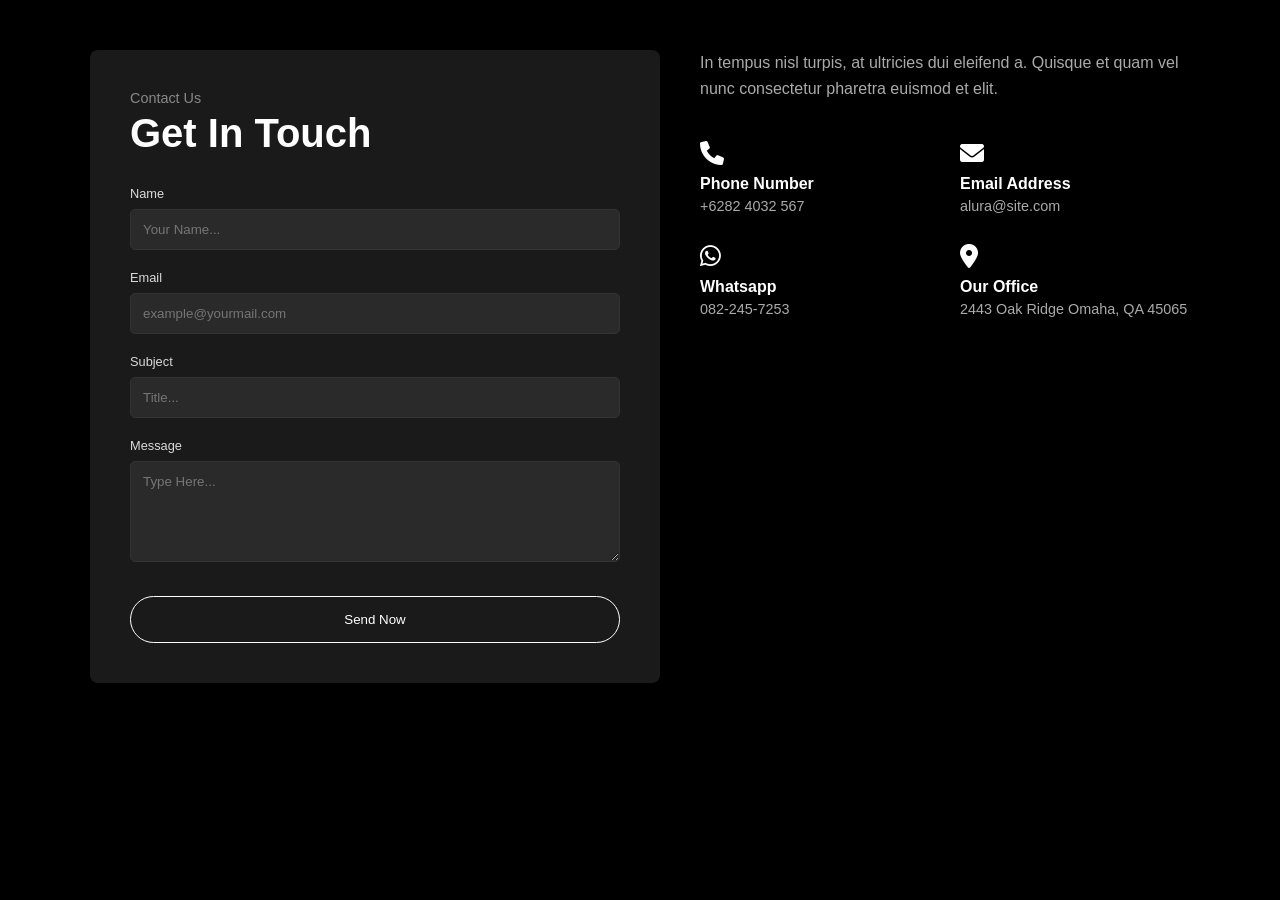
<file: contact.html>
<!DOCTYPE html>
<html lang="en">
<head>
    <meta charset="UTF-8">
    <meta name="viewport" content="width=device-width, initial-scale=1.0">
    <title>Contact Us</title>
    <link rel="stylesheet" href="style.css">
    <link rel="stylesheet" href="https://cdnjs.cloudflare.com/ajax/libs/font-awesome/6.0.0/css/all.min.css">
</head>




<style>
    
* {
    margin: 0;
    padding: 0;
    box-sizing: border-box;
    font-family: 'Segoe UI', Tahoma, Geneva, Verdana, sans-serif;
}

body {
    background-color: #000;
    color: #fff;
    padding: 50px 20px;
}

.container {
    max-width: 1100px;
    margin: 0 auto;
    display: flex;
    flex-wrap: wrap; 
    gap: 40px;
}


.contact-form {
    flex: 1;
    min-width: 300px;
    background-color: #1a1a1a;
    padding: 40px;
    border-radius: 8px;
}

.subtitle { color: #888; font-size: 0.9rem; margin-bottom: 5px; }
h1 { font-size: 2.5rem; margin-bottom: 30px; }

.input-group { margin-bottom: 20px; }
.input-group label { display: block; color: #dcdada; font-size: 0.8rem; margin-bottom: 8px; }

input, textarea {
    width: 100%;
    padding: 12px;
    background-color: #2a2a2a;
    border: 1px solid #333;
    border-radius: 5px;
    color: #fff;
    outline: none;
}

.btn-send {
    width: 100%;
    padding: 15px;
    background: transparent;
    color: white;
    border: 1px solid #fff;
    border-radius: 30px;
    cursor: pointer;
    margin-top: 10px;
    transition: 0.3s;
}

.btn-send:hover {
    background: #fff;
    color: #000;
}


.contact-info {
    flex: 1;
    min-width: 300px;
}

.description { color: #aaa; line-height: 1.6; margin-bottom: 40px; }

.info-grid {
    display: grid;
    grid-template-columns: repeat(2, 1fr); 
    gap: 30px;
    margin-bottom: 30px;
}

.info-item i { font-size: 1.5rem; margin-bottom: 10px; display: block; }
.info-item h3 { font-size: 1rem; margin-bottom: 5px; }
.info-item p { color: #aaa; font-size: 0.9rem; }

.map-container {
    border-radius: 10px;
    overflow: hidden;
}

/* Responsive  */
@media (max-width: 768px) {
    .container {
        flex-direction: column; 
    }
    
    .info-grid {
        grid-template-columns: 1fr; 
    }
}
</style>






<body>

<section class="contact-section">
    <div class="container">
        
        <div class="contact-form">
            <p class="subtitle">Contact Us</p>
            <h1>Get In Touch</h1>
                    <form action="contact_process.php" method="POST">
            <div class="input-group">
                <label>Name</label>
                <input type="text" name="u_name" placeholder="Your Name..." required>
            </div>
            <div class="input-group">
                <label>Email</label>
                <input type="email" name="u_email" placeholder="example@yourmail.com" required>
            </div>
            <div class="input-group">
                <label>Subject</label>
                <input type="text" name="u_subject" placeholder="Title..." required>
            </div>
            <div class="input-group">
                <label>Message</label>
                <textarea name="u_message" rows="5" placeholder="Type Here..." required></textarea>
            </div>
            <button type="submit" class="btn-send">Send Now</button>
        </form>
        </div>

        <div class="contact-info">
            <p class="description">
                In tempus nisl turpis, at ultricies dui eleifend a. Quisque et quam vel nunc consectetur pharetra euismod et elit.
            </p>

            <div class="info-grid">
                <div class="info-item">
                    <i class="fas fa-phone"></i>
                    <h3>Phone Number</h3>
                    <p>+6282 4032 567</p>
                </div>
                <div class="info-item">
                    <i class="fas fa-envelope"></i>
                    <h3>Email Address</h3>
                    <p>alura@site.com</p>
                </div>
                <div class="info-item">
                    <i class="fab fa-whatsapp"></i>
                    <h3>Whatsapp</h3>
                    <p>082-245-7253</p>
                </div>
                <div class="info-item">
                    <i class="fas fa-map-marker-alt"></i>
                    <h3>Our Office</h3>
                    <p>2443 Oak Ridge Omaha, QA 45065</p>
                </div>
            </div>

            <div class="map-container">
                <iframe src="https://www.google.com/maps/embed?pb=!1m18!1m12!1m3!1d2483.5404232051285!2d-0.1219623!3d51.503324!2m3!1f0!2f0!3f0!3m2!1i1024!2i768!4f13.1!3m3!1m2!1s0x487604b900d26973%3A0x4291f3172409ea92!2slastminute.com%20London%20Eye!5e0!3m2!1sen!2suk!4v1700000000000" width="100%" height="200" style="border:0;" allowfullscreen="" loading="lazy"></iframe>
            </div>
        </div>

    </div>
</section>

</body>
</html>
</file>
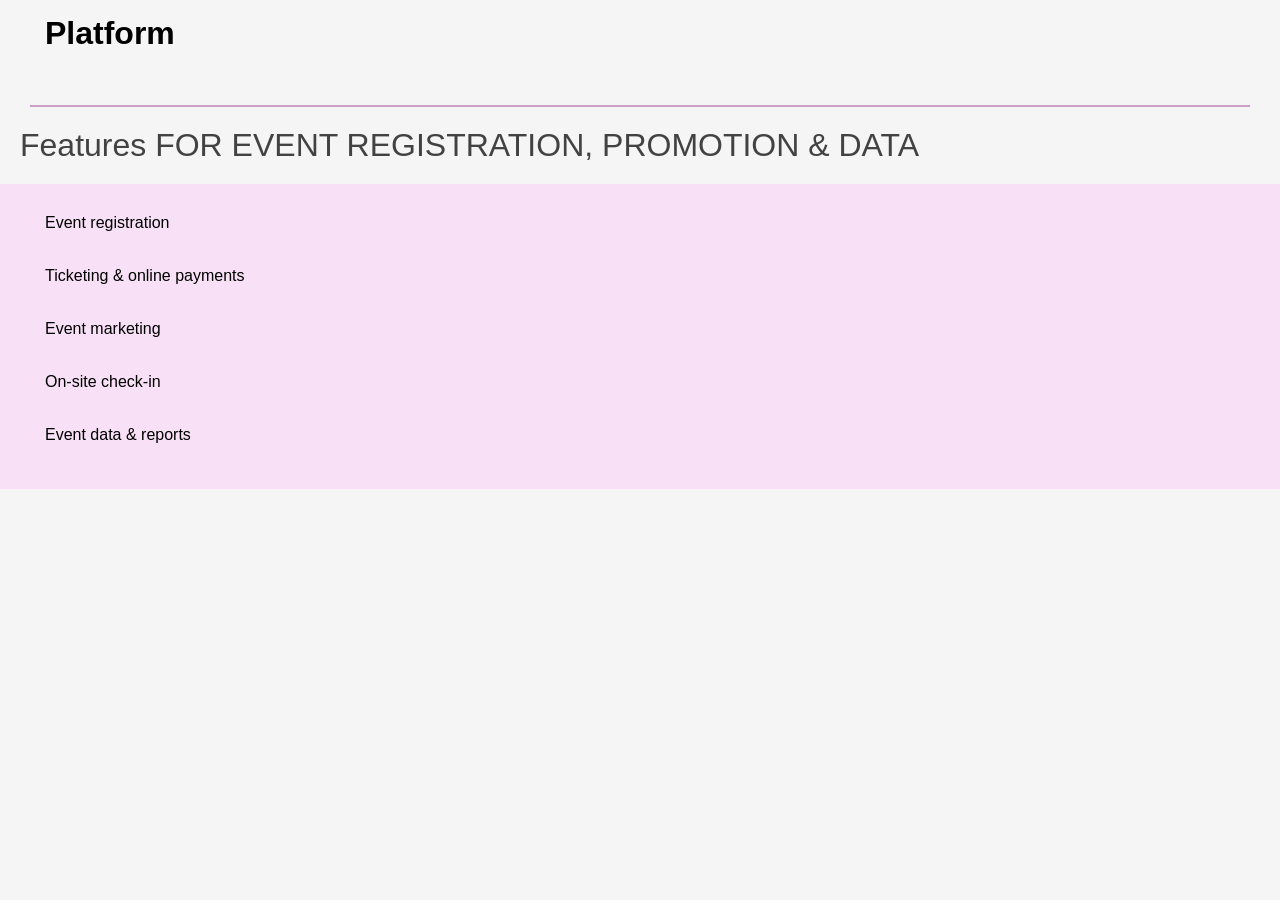
<file: platform.html>
<!DOCTYPE html>
<html lang="en">
<head>
    <meta charset="UTF-8">
    <meta name="viewport" content="width=device-width, initial-scale=1.0">
    <title>platform</title>



    <style>
        *{ margin:0; padding:0;}

        html,body{ width:100%; height:100%; }

        #main{ width:100%; height:100%; background-color:whitesmoke; font-family: Arial, Helvetica, sans-serif;}

        #head{
            margin:0px 30px 0px 30px;
            padding:15px 15px 0px 15px;
            height: 10%;
            border-bottom: 2px solid rgb(203, 159, 198);
        }

        #data{
            padding:20px;
        }
        #data h1{
            font-weight: lighter;
            color: rgb(66, 66, 66);
        }
     /*   207, 169, 203)*/
        #list ul{
            padding:20px 35px 20px 35px;
            list-style: none;
            background-color:rgb(248, 225, 246);
        }
        ul li{padding:10px 5px 25px 10px;}
        li a{
            color:black;
            text-decoration: none;
        }
        li:hover{background-color:rgb(234, 220, 233);}

    </style>




</head>
<body>
    <div id="main">
        <div id="head">
            <h1>Platform</h1>
        </div>
        
        <div id="data">
            <h1>Features FOR EVENT REGISTRATION, PROMOTION & DATA</h1>
        </div>
        <div id="list">
                <ul>
                <li><a href="booking.html">Event registration</a></li>
                <li><a href="booking.html">Ticketing & online payments</a></li>
                <li><a href="booking.html">Event marketing</a></li>
                <li><a href="booking.html">On-site check-in</a></li>
                <li><a href="booking.html">Event data & reports</a></li>
            </ul>
            </div>
    </div>
</body>
</html>
</file>
<file: style.css>
*{ margin:0; padding:0;}

html,body{ width:100%; height:100%; }

#main{ width:100%; height:100%;}
    
    /* ===================================================================== */
    /* ============================== HEADER ============================== */
    /* =================================================================== */


    #fakeH{ width:100%; height:20%; } 

    header{ width:100%; 
            height:20%;
            background-color: rgb(255, 255, 255);
            display:flex;
            align-items: center;
            position: fixed;
            z-index: 100; }

    table{ width:100%; border-collapse: collapse; }

    th, td{ text-align: center; }

    td a{   text-decoration: none; color:black; font-weight: lighter; font-size: small; }

    td a:hover{ cursor: pointer; text-decoration: underline; font-weight: bold; }

    .colm1{ width:25%; padding-right:10px;}

    #colm2{ width:50%; border-right:1px solid black; border-left:1px solid black; }

    #colm2 h1{ text-decoration: underline; font-family: 'Viaoda Libre'; font-size: 40px; }

    #colm2 h6{ font-size:16px; }

    .colm1 h3{ font-family: 'Viaoda Libre'; }
        
    .row1{  width:25%;  padding-top:10px; }

    #row2{ width:50%; border-right:1px solid black; border-left:1px solid black; }


/* ====================== RESPONSIVE DESIGN ======================== */
/* Tablets */
@media (max-width: 992px) {
    header {  height: auto;  padding: 15px 0;}
    #fakeH { height: 130px;}
    #colm2 h1 { font-size: 32px;}
    #colm2 h6 { font-size: 12px;}
    .colm1 h3 { font-size: 16px; }
    td a { font-size: 12px;}
}
@media screen and (max-width:668px){
#fakeH{height:150px;}
}
@media (max-width: 652px) {
    #fakeH { height: 170px;}
}
/* Mobile devices */
@media (max-width: 440px) {

    table, tr{ width: 100%;}
    th, td{ width: 100%; padding: 5px 0; }
    header { text-align: center; height: auto; padding: 10px 0; }
    #fakeH { height: 160px; }
    #colm2 h1 { font-size: 26px; }
    #colm2 h6 { font-size: 10px; }
    .colm1 h3 { font-size: 14px; }
    td a { font-size: 10px; display: inline-block; }
}

    /* ===================================__======__================================ */
    /* ======================|\ | /\ \  /|__| /\ |__|    ========================== */
    /* ======================| \|/--\ \/ |__|/--\|  \============================= */

    
/* NAVBAR */
#navbar{ width:100%;
         height:60px;
         background:black;
         display:flex;
         align-items:center;
         justify-content:space-between;
         padding:0 20px; }

/* SOCIAL ICONS */
#bar1{ width: 20%; display:flex; }

.icon{ padding:7px; margin-right:10px; border-radius:10px; color:white; }
.icon a{ padding:7px 0px 7px 7px; margin-right:10px; border-radius:10px; color:white; }
.icon:hover{ background:grey;  cursor:pointer; box-shadow: white 0 0 3px;}
.icon a:hover{ background:grey;  cursor:pointer;}

/* TOOLTIP 
.tooltip {
  position: relative;
  display: inline-block;
  cursor: pointer;
}

.title {
  visibility: hidden;
  background-color: black;
  color: #fff;
  padding: 5px 8px;
  border-radius: 5px;
  position: absolute;
  top: -30px;
  left: 50%;
  transform: translateX(-50%);
  white-space: nowrap;
  font-size: 12px;
  opacity: 0;
  transition: opacity 0.3s;
}

.tooltip:hover .tooltip-text {
  visibility: visible;
  opacity: 1;
}          */

/* MENU */
#bar2{  width: 80%; display: flex; flex-direction: column; justify-content: center; }

#bar2 ul{ margin:7px; display:flex;  list-style:none;}

#bar2 ul li{ margin:0 15px;}
#bar2 ul li { color:white; font-weight:bold; text-decoration:none; }
#bar2 ul li:hover{ color:grey; cursor: pointer;}
#bar2 ul li a{ color:white; font-weight:bold; text-decoration:none; }

#bar2 ul li a:hover{ color:grey;}

#signup button{display: none;}
 #signup  button{
        color:white; margin:0px;
        background: transparent; cursor:pointer;
        border: 1px solid black; border-radius: 30px;
        box-shadow:rgb(188, 153, 49) 0 0 5px ;
        }
#signup button:hover{ font-weight: lighter; border-color: rgb(188, 153, 49);text-decoration: none; }


/* HAMBURGER */
.menu-toggle{ display:none; font-size:26px; color:white; cursor:pointer; }



/*-----menu--toggle--------*/
#homebar{
    z-index: 1000;
    position:absolute;
    width: 32%;
    height: 50%;
    box-shadow: white 0 0 5px;
    border-bottom-right-radius:20px ;
    background-color: black;
    transition: 0.5s ease;
    display:none;
}

#home-toggle li{
    padding:20px 20px ;
    list-style: none;
}
#home-toggle li a{
    color: white;
    text-decoration: none;
    font-size: 20px;
}
#home-toggle li:hover{
    background-color: rgb(53, 53, 53);
}
input::selection~#home{
    top:-300px;
}




/*---------MOBILE-----RESPONSIVE-------- */
@media screen and (max-width:668px){
    .menu-toggle{ display:block; margin-right:10px; }
    #signup button{display: inline-block;}
    #bar2{
        z-index: 99;
        position:absolute;
        top:210px;
        left:0px; 
        width:100%;
        background:black;
        display:none; 
        transition: 0.5s ease;
        font-size: 20px;
        box-shadow: white 0 0 5px;
        border-bottom-right-radius:20px;
        border-bottom-left-radius:20px;}

    #bar2.active{display:block; }
    #bar2 ul{ flex-direction:column; text-align: center;  font-size: smaller; text-decoration: none; }
    #bar2 ul li{ margin:15px 0; border-bottom:1px solid rgb(43, 43, 43); }
    

    /*-----menu--toggle--------*/
    #homebar{ width:100%; height:40%;
            top:272px; border-bottom-left-radius: 20px;}
    #home-toggle{margin-top: 30px; text-align: center;}
    #home-toggle li{ padding:15px 15px ; border-bottom:1px solid rgb(40, 40, 40);}
    #home-toggle li a{ font-size: 18px;}

    }




/*------------RESPONSIVE-------- */    
    @media screen and (max-width:652px){
        #bar1{margin-top: 8px;;}
    #signup button{display: inline-block;}
    #bar2{
        z-index: 99;
        position:absolute;
        top:230px;
        left:0px;}
    }

  /*-------SMALL-DEVICES------RESPONSIVE-------*/
@media screen and (max-width:400px){
    #navbar{margin-top: -5px;}
    .menu-toggle{ display:block; margin-right:10px; }
    #signup button{display: inline-block;}
    #bar2{ position:absolute; top:210px; left:0px;  width:100%; display:none;  font-size: 16px;}
    #bar2.active{display:block; }
}



    /* ========================================================== */
    /* ======================   Page 01 ======================== */
    /* ======================================================== */

    
/* SECTION */
.page1{
    width:100%;
    min-height:100vh;
    position:relative;
    display:flex;
    align-items:center;
    justify-content:center;
    padding:40px;
}

/* BACKGROUND IMAGE */
.bg-img{
    position:absolute;
    width:100%;
    height:100%;
    object-fit:cover;
    opacity:0.7;
    z-index:-1;
}

/* CONTENT WRAPPER */
.content{
    display:flex;
    align-items:center;
    justify-content:center;
    width:100%;
    gap:20px;
}

/* TEXT BOX */
#box1{
    max-width:420px;
    text-align:right;
}

#box1 h1{
    font-family: 'IM Fell Double Pica';
    font-size:45px;
    font-weight:400;
    margin:0px 0 0px;

}

#box1 h6{
    margin:0px 0 30px;
    font-style:oblique;
    font-weight:bold;
}

#box1 p{
    font-weight:bold;
    line-height:1.5;
}

#box1 a button{
    margin-top:40px;
    padding:15px 50px;
    border:2px solid black;
    border-radius: 25px;
    box-shadow:black 0 0 5px ;
    background:transparent;
    font-weight:bold;
}

#box1 a button:hover{
    cursor:pointer;
    text-decoration:underline;
    font-weight: lighter;
}

/* IMAGES */
.images{
    position:relative;
    display:flex;
    align-items:center;
}

#box2 img{
    width:380px;
    height:420px;
    object-fit:cover;
    opacity:0.85;
}

#box3{
    width:220px;
    height:280px;
    border:14px solid rgb(48, 43, 43);
    position:absolute;
    right:-120px;
    top:180px;
}

#box3 img{ width:100%; height:100%;  object-fit:cover; }

/* TABLET RESPONSIVE */
@media (max-width:992px){

    .content{ flex-direction:row; align-items:center; }

    button{ margin:20px 0 10px; padding:10px 30px; }

    .images{ margin-top:10px;}

    #box2 img{
    width:240px;
    height:320px;
    object-fit:cover;
    opacity:0.85;}

    #box3{
        width:150px;
        height:200px;
        position:relative;
        right:100px;
        top:40px;
        margin-top:20px;
    }
}
/* MOBILE RESPONSIVE */
@media (max-width:532px){
    .page1{ padding:20px;}

    .content{
            flex-direction:column;
            align-items:center;
            justify-content: flex-start;
            gap:0px;
            margin-right: 0px; }

    #box1{ text-align:center; }
    #box1 h1{ font-size:38px;}
    #box1 h6{ font-size:10px;}
    #box1 p{ font-size:12px;}

    button{ padding:8px 15px; font-size:12px; }
    .images{ align-items:center;  }

    #box2 img{
    width:240px;
    height:250px;
    object-fit:cover;
    opacity:0.85;
    position:relative;
    right:0px;
    top:0px;
    }
    #box3{
        width:160px;
        height:150px;
        position:relative;
        right:60px;
        top:20px;
        margin-top:20px;
        border:10px solid rgb(48, 43, 43);
    }
}

/*-------SMALL-DEVICES-----RESPONSIVE--------*/
@media (max-width:400px){
    #box2{ width:200px; margin-left: 10px;}

}


    /* ========================================================== */
    /* ======================   Page 02 ======================== */
    /* ======================================================== */

    *{
    margin:0;
    padding:0;
    box-sizing:border-box;
}

.page2{
    width:100%;
    min-height:100vh;
    background-color: rgb(48, 43, 43);
    display:flex;
    align-items:center;
    justify-content:center;
    flex-direction:column;
    padding:40px 0;
}

#rect1{
    width:80%;
    text-align:center;
    color:white;
    margin-bottom:30px;
}

#rect1 h1{
    font-family:'Viaoda Libre', serif;
    font-size:clamp(28px, 4vw, 50px);
    margin-bottom:10px;
}

#rect1 p{
    font-size:16px;
    line-height:1.6;
}

#rect2{
    width:80%;
    display:flex;
    align-items:center;
    justify-content:center;
    gap:20px;
}

#rect2 .slide{
    width:35%;
    height:300px;
}

#rect2 .slide3{
    width:30%;
    height:260px;
}

#rect2 img{
    width:100%;
    height:100%;
    object-fit:cover;
    border-radius:4px;
}

/* ✅ Tablet */
@media (max-width: 992px){
    #rect2{
        flex-wrap:wrap;
    }

    #rect2 .slide,
    #rect2 .slide3{
        width:45%;
        height:260px;
    }
}

/* ✅ Mobile */
@media (max-width: 576px){
    #rect1{width:90%;}

     #rect1 h1{ font-size: 34px;}
    #rect1{ font-size: 12px;}
    #rect1 p{ font-size: 13px;}


    #rect2{
        flex-direction:column;
        width:90%;
    }

    #rect2 .slide,
    #rect2 .slide3{
        width:100%;
        height:240px;
    }
}





    /* ========================================================== */
    /* ======================   Page 03 ======================== */
    /* ======================================================== */


    .page3{
        width: 100%;
        height: 100%;
        background-color:antiquewhite;
        display:flex;
        flex-direction: column;
        justify-content: center;
    }
    .page3 #content1{
        width:80%;
        height:60%;
        margin:10px;
        display:flex;
        align-items: center;
        justify-content: center;
        flex-direction: row;

    } 
    .page3 #content2{
        width:80%;
        height:30%;
        margin:10px;
        display:flex;
        align-items: center;
        justify-content: center;
        flex-direction: row;
    }

    .page3 #content1 #pic1{ width:50%; height:100%; margin-right: 12px;
                            border-top-left-radius:100px ;
                            border-top-right-radius:100px ;}

    .page3 #content1 #pic1 img{ width:100%; height:100%; object-fit: cover;
                                border-top-left-radius:100px ;
                                border-top-right-radius:100px ;}
    
    .page3 #content1 #text1{ width:100%; height:100%;}

    .page3 #content1 #text1 h1{
        margin: 0px;
        padding: 0px;
        font-size: 70px;
        font-weight: lighter;
        font-family:'Imperial Script';
    }
    .page3 #content1 #text1 h2{ padding: 0px; font-size: 50px; font-family:'Viaoda Libre'; }
    .page3 #content1 #text1 p{font-size: 15px;}

    .page3 #content1 #text1 a button{
    margin-top: 30px;
    padding: 10px 40px;
    border-radius: 20px;
    border: 2px solid black;
    box-shadow:burlywood 0 0 8px ;
    background: transparent;
    font-weight: bold;}
.page3 #content1 #text1 a button:hover{
    cursor:pointer;
    text-decoration:underline;
    font-weight: lighter;}
                            
    .page3 #content2 #pics #pic2{ border-bottom-left-radius:80px ; }
    .page3 #content2 #pics #pic2 img{ border-bottom-left-radius:80px ; }

    .page3 #content2 #pics #pic3{ border-top-right-radius:80px ; }
    .page3 #content2 #pics #pic3 img{ border-top-right-radius:80px ; }
    
    .page3 #content2 #pics{ width:100%; height:100%; display: flex; align-items: center; justify-content: center; margin-top: 10px; }
    .page3 #content2 #pics img{  width:100%; height:100%; object-fit: cover; }

    .page3 #content2 .pic{ width:50%; height:100%;  margin-right: 5px; }
    .page3 #content2 .pic img{ width:100%; height:100%; object-fit: cover; }


/*-------MOBILE-----RESPONSIVE--------*/
@media screen and (max-width:513px){
    .page3 #content1 #text1{ width:50%; }
    .page3 #content1 #text1 h1{ font-size: 50px;}
    .page3 #content1 #text1 h2{ font-size: 33px;}
    .page3 #content1 #text1 p{font-size: 12px;}
    .page3 #content1 #pic1{ width:40%; height:80%; margin-left: -20px;}
    .page3 #content2 #pics{margin-top: -50px;}
    .page3 #content2 #pics #pic2{width: 70%; margin-left:6px;}
}


/*-------SMALL-DEVICES-----RESPONSIVE--------*/
@media (max-width:400px){
    .page3 #content1{ height:60%;}
    .page3 #content1 #text1{ height:90%; margin-bottom:-50px; }
    .page3 #content1 #text1 h1{ font-size: 47px;}
    .page3 #content1 #text1 h2{ font-size: 33px;}
    .page3 #content1 #text1 p{font-size: 12px;}
    .page3 #content1 #pic1{ height:90%; margin-bottom:-50px;}
    .page3 #content2 #pics{ margin-top: 0px;}
    .page3 #content2 #pics #pic2{ margin-left:0px;}
    .page3 #content2 #pics #pic3 img{ border-top-right-radius:60px ; }
}


        /* ============================================================== */
        /* ======================   Page 04      ======================= */
        /* ============================================================ */
    .page4{
        width:100%;
        height: 100%;
        background-color: rgb(48, 43, 43);
        display:flex;
        align-items: center;
        justify-content: center;
        flex-direction: column;
    }

    #dash1{
        width:80%;
        height:30%;
        text-align: center;
        color:white;
        display:flex;
        align-items: center;
        justify-content: center;
    }
    #dash1 #head h1{ font-family:"Monsieur La Doulaise",cursive; font-weight: 400; font-size:50px; }
    #dash1 #head h3{ font-family: 'Viaoda Libre'; margin-top: -20px; }
    #dash1 #para p{ text-align: left; margin-left:20px; }

        
    #dash2{ width:80%; height:50%; display:flex; align-items: center; justify-content: center; }

    #dash2 .flora{ width:35%; height: 100%; border-radius: 10px; }

    #dash2 .flora1{ width:30%; height:80%;margin:20px; border-radius: 10px;}

    #dash2 .flora img{ width:100%; height:100%; object-fit: cover; border-radius: 10px; }

    #dash2 .flora1 img{ width:100%; height:100%; object-fit: cover; border-radius:10px; }

    .page4 button { margin-top: 30px;
    padding: 10px 40px;
    color: white;
    border-radius: 20px;
    border: 2px solid white;
    box-shadow:burlywood 0 0 8px ;
    background: transparent;
    font-weight: bold;}
    .page4  a button:hover{
    cursor:pointer;
    text-decoration:underline;
    font-weight: lighter;}
  
  /* =======RESPONSIVE=============== */  
@media screen and (max-width:513px) {
    #dash1{ height:20%;}
    #dash1 #para p{ font-size: 14px; }
    #dash2{ height:40%;margin-top: 40px;}
    #dash2 .flora{ width:50%; }
    #dash2 .flora1{ width:40%; height:80%;margin:10px;}
    .page4 button{ margin-top:40px;}

}
/*---------SMALL-DEVICES------RESPONSIVE-------*/
@media screen and (max-width:400PX){
    .page4{height:190%; justify-content:start;}
    #dash1,#dash2{ width:90%;}
    #dash2{height:750px; flex-direction: column; justify-content: start; margin-top:0px;}
    #dash2 .flora{ width:100%; height:240px; }
    #dash2 .flora1{ width:80%; height:200px; margin:20px;}
} 




    /* ========================================================== */
    /* ======================   Page 05 ======================== */
    /* ======================================================== */


    .page5{ width:100%; height: 90%; background-color:rgb(189, 115, 62); display: flex; align-items: center; }
     
    .page5 #text2{
        width:70%;
        height:80%;
        text-align: right;
        color:white;
        margin:10px;
        display: flex;
        align-items: center;
        justify-content: center;
    }
      .page5 #text2 #camera{ width:40%; height:90%; }
      .page5 #text2 #camera #c1{ width:65%; height:65%; border: 2px solid white; }

      .page5 #text2 #camera #c2{
        width:50%;
        height:50%;
        position: relative;
        left:40%;
        bottom:35%;
        border: 2px solid white;
      }
       #camera #c1 img,#c2 img{ width:100%; height:100%; object-fit: cover; }
      .page5 #text2 #writing{ width:60%; height:60%; text-align: left;}
      .page5 #text2 #writing h1{ font-family: 'Viaoda Libre'; font-size: 45px; }

      .page5 #reel{
        width:35%;
        height:90%;
        display:flex;
        flex-direction: column;
        align-items: center;
        justify-content: center;
      }

      .page5 #reel #gragh{
        width: 50%;
        height: 90%;
        position: relative;
        top:65%;
        left:-5%;
        transform:translate(-50%,-50%);
        rotate:20deg;
      }

    .page5 #reel .photo{width: 100%; height: 35%;
                        border:7px solid rgb(218, 210, 210);
                        border-bottom: 20px solid rgb(218, 210, 210);}

    .page5 #gragh .photo img{ width:100%; height:100%; object-fit: cover; }

    /* -----TABLET----RESPONSIVE-----*/
    @media screen and (max-width:756px) {
        .page5 #text2 #writing h1{ font-size: 42px;}
         .page5 #text2 #writing p{ font-size: 13px;}
        .page5 #reel #gragh{ width: 65%; position: relative; left:10px;}
    }

    /* -----MOBILE----RESPONSIVE-----*/
    @media screen and (max-width:547px){
        .page5{ height: 70%;}
         .page5 #text2 #writing h1{ font-size: 30px;}
         .page5 #text2 #writing p{ font-size: 13px;}
         .page5 #text2 #camera{ width:40%; height:70%; }
        .page5 #reel #gragh{ width: 55%; height: 80%;
                            position: relative; top:60%; left:-10%;}
    }


/*---------SMALL-DEVICES------RESPONSIVE-------*/
@media screen and (max-width:400PX){
    #camera{display: none;}
    .page5 #text2{ width:60%; height:80%;}
    .page5 #text2 #writing h1{ font-size:25px; }
    .page5 #text2 #writing p{ font-size:12px; }
    .page5 #text2 #writing{ width:100%; height:60%; text-align:center;}
    .page5 #reel{ width:40%; height:100%; background-image: url('https://i.pinimg.com/1200x/f6/a5/27/f6a5274e87802ba4bbadda1be1656762.jpg');
                    background-size: cover; background-repeat: no-repeat; background-position: center;}
    .page5 #reel #gragh{
        width: 70%; height: 70%;
        position: relative; top:60%; left:-15%;
        transform:translate(-50%,-50%); rotate:15deg;}

}


      /* ========================================================== */
    /* ======================   Page 06 ======================== */
    /* ======================================================== */

    .page6{
        width:100%;
        height: 100%;
        background-color: rgb(48, 43, 43);
        display: flex;
        align-items: center;
        justify-content: center;
        flex-direction: column;
    }
.page6 #services{ width:90%; height:20%; margin:20px; margin-bottom: 0px; }

.page6 #services h1{
    color:white;
    text-align: center;
    font-family: 'Viaoda Libre';
    font-weight: bold;
    font-size:500%;
}
.page6 #services p{ color:white; text-align: center; font-size: small; font-weight: lighter;}


    .page6 #servebox{
        width:90%;
        height:70%;
        margin:20px;
        margin-top: 0px;
        display:flex;
        align-items: center;
        justify-content: center;
    }
    
    .page6 #servebox .left, .center, .right{
        width:100%;
        height:70%;
        border-radius: 20px;
        margin:10px;
        color:white;
        position: relative;
        box-shadow: black 0 0 15px;
    }
    .page6 #servebox .left img, .center img, .right img{
        width:100%;
        height:100%;
        object-fit: cover;
        border-radius: 20px;
    }
    .page6 #servebox .center{
        z-index: 10;
        width:180%;
        height:90%;
        background-image: url('https://i.pinimg.com/1200x/2e/ff/00/2eff008fee4fb69e5a4547e5beb250b5.jpg');
        background-size: cover;
        background-repeat: no-repeat;
        background-position: center;
    }

    .page6 #servebox  #l1{
        width:110%;
        left:8%;  
        background-image: url('https://i.pinimg.com/736x/ae/f0/37/aef037e430da4454cd92c6fafe734f7b.jpg');
        background-size: cover;
        background-repeat: no-repeat;
        background-position: center; 
    }
    .page6 #servebox #l2{
        width:150%;
        height:80%;
        left:5%; 
        background-image: url('https://i.pinimg.com/1200x/de/bb/dc/debbdcb430c726020b8c12f13afe1cf2.jpg');
        background-size: cover;
        background-repeat: no-repeat;
        background-position: center;
    }

    .page6 #servebox #r1{
        width:150%;
        height:80%;
        right:5%;   
        z-index: 5;
        background-image: url('https://i.pinimg.com/736x/55/1a/c0/551ac0c32702b25eb8881dd77b40136e.jpg');
        background-size: cover;
        background-repeat: no-repeat;
        background-position: center;
    }
    .page6 #servebox  #r2{
        width:110%;
        right:8%;  
        background-image: url('https://i.pinimg.com/736x/cb/eb/dd/cbebddf5df105f662e9decbce8107537.jpg');
        background-size: cover;
        background-repeat: no-repeat;
        background-position: center;  
    }
     
    .page6 #servebox button{
        width: 100%;
        height: 35%;
        position: absolute;
        bottom:-10px;
        left:50%;
        border-bottom-left-radius: 20px;
        border-bottom-right-radius: 20px;
        transform: translateX(-50%);
        padding:15px 50px 15px 50px;
        font-weight: bold;
        font-size:large;
        border:none;
        background-color: rgba(0, 0, 0, 0.6);
        color:white;
        font-family: 'Viaoda Libre';
    }
    .page6 #servebox button:hover{
        background-color: rgba(205, 203, 203, 0.8);
        color:black;
        cursor: pointer;
        font-weight: lighter;
        font-size:medium;
    }
 
/*----TABLET----RESPONSIVE----*/
@media screen and (max-width:766px){
    .page6 #services h1{ font-size:350% }
    .page6 #servebox .center{ width:340%; }
}

/*----Mobile----RESPONSIVE----*/
@media screen and (max-width:546px) {
    .page6 #services h1{ font-size:350% }
    .page6 #servebox{ width:100%; height:60%; margin:0px;}
    .page6 #servebox .center{ width:340%; height:85%; }
    .page6 #servebox #l2{ width:170%; height:70%;}
    .page6 #servebox #r1{ width:170%; height:70%; }
    .page6 #servebox #l1{ width:120%; height:50%; left:10%;} 
    .page6 #servebox  #r2{ width:120%; height:50%; right:10%;}
    .page6 #servebox button{position: absolute; bottom:-10px; left:50%;}
}

/*---------SMALL-DEVICES------RESPONSIVE-------*/
@media screen and (max-width:400px){
    .page6{height: 130%;}
    .page6 #services{ width:90%; height:15%; margin-top:50px;}
    .page6 #services h1{ font-size:300% }
    .page6 #services p{ font-size:60% }

    .page6 #servebox{ width:100%; height:110%; flex-direction: column; justify-content: start; margin-top: -140px;}
    .page6 #servebox  #l1{width:70%;height: 10%; left: 0%;bottom:-150px ; }
    .page6 #servebox  #l2{width:80%;height: 30%; left: 0%;bottom:-110px;}
    .page6 #servebox .center{ width:90%; height:35%;}
    .page6 #servebox  #r1{width:80%;height: 30%; right:0%; top:-110px ;}
    .page6 #servebox  #r2{width:70%;height: 10%; right:0%; top:-150px ;}

    .page6 #servebox button{
        width: 100%; height:30%;
        background-color: rgba(45, 45, 45, 0.6);
        bottom:50px; border-bottom-left-radius: 0px; border-bottom-right-radius: 0px;
        }
    
}




  /* ========================================================== */
    /* ======================   Page 07 ======================== */
    /* ======================================================== */

    .page7{
        width:100%;
        height: 100%;
        background-color:darkseagreen;
        display: flex;
       
        flex-direction: column;
    }

    #demo{
        text-align: center;
        height:40%;
        margin: 30px;
    }
    #demo h2{ font-weight: lighter;
                color:rgb(41, 41, 41)}
    #demo h1{ margin:20px;}
    #demo p{ font-size:16px;}

    #demo1{margin: 20px;}
     #demo1 ul{ list-style: none;}

    #demo1 li{ padding-bottom: 5px; margin: 10px; border-bottom:1px solid black ;}

    #demo1 li a{
        font-size: 25px;
        font-weight: bolder;
        text-decoration: none;
        color: black;
        padding: 5px;
    }
    #demo1 li a:hover{
        background-color:rgb(175, 216, 175) ;
    }
    #demo1 li i{ font-size: 25px;}

    #demo1 li button {
        box-shadow:rgb(92, 132, 92) 0 0 5px ;
        font-size: 15px;
        font-weight: normal;
        border: 1px solid black;
        border-radius: 25px;
        padding: 8px;
        background: transparent;
    }
    #demo1 li button:hover{ cursor: pointer; text-decoration: none;  font-size:16px;}

     @media screen and(max-width:860px) {
        #demo1 h1{font-size: 15px;}
        ul li a{ font-size: 16px;}
    }
    @media screen and(max-width:830px) {
         #demo h1{ font-size:16px;}
        #demo1 h1{font-size: 15px;}
        ul li a{ font-size: 15px;}
    }
   
    @media screen and(max-width:566px) {
        #demo1 h1{font-size: 14px;}
        ul li a{ font-size: 14px;}
    }


    /* ===================================================================== */
    /* ============================== FOOTER ============================== */
    /* =================================================================== */

     footer{
        width:100%;
        height: 100%;
        background-color: rgb(48, 43, 43);
        display: flex;
        align-items: center;
        justify-content: center;
        flex-direction: column;
    }
    footer #about{
        width:95%;
        height:50%;
        margin:10px;
        display: flex;
        align-items: center;
        justify-content: center;
    }

    footer #about {
        background-image: url('https://i.pinimg.com/1200x/cf/98/cd/cf98cd68e476089a7bf8a9ba80cd644a.jpg');
        background-size: cover;
        background-repeat: no-repeat;
        background-position: center;
        opacity: 0.5;

     }

     #about h1{
        color: rgb(0, 0, 0);
        text-align: center;
        font-family: "Archivo Black", sans-serif;
        font-weight: bold;
        font-size:450%;
        text-shadow: white 0 0 15px;
    }
    footer #details{ width:90%; height:60%;  margin:10px; margin-top: 0px; }

    footer #details #contact{ width:45%; height:100%; float:left; color: white; }

    footer #details #contact #list{ display: flex; align-items: start; flex-direction: column; float: left; }

    footer #details #contact .info a{ font-weight: lighter; text-decoration: none; color:rgb(167, 161, 161); }

    footer #details #contact .info a:hover{ text-decoration: underline; font-weight: bold; cursor: pointer; }

    footer #details #query{ width:45%; height:100%; float:right; color:white; }

    footer #details #query h1{ color:white; text-align: left; font-size: 360%; font-weight:lighter;}

    #query a button{ margin-top:40px;
    padding:15px 50px;
    border:1px solid black;
    border-radius: 25px;
    box-shadow:white 0 0 5px ;
    font-weight:bold;}

     #query a button:hover{
    cursor:pointer;
    text-decoration:underline;
    font-weight: lighter;}


/*-----RESPONSIVE-----*/
@media screen and (max-width:550px){
        #about h1{ font-size:420%;}
        
        footer #about{ width:100%; height:30%;}
        #list li{font-size: 14px;}
    }
    /*-----RESPONSIVE-----*/
    @media screen and (max-width:663px){
        footer #details #query h1{ font-size:270%;}  
    }

    /*---------SMALL-DEVICES------RESPONSIVE-------*/
@media screen and (max-width:400px){
    footer{margin-top: -50px;}
     #about h1{font-size: 50px};
    footer #details #query h1{ font-size:100%;}
    footer #details #query p{ font-size:14px;}
    #contact h2{font-size: 20px;}
    #list li{font-size: 12px;}
}
</file>
